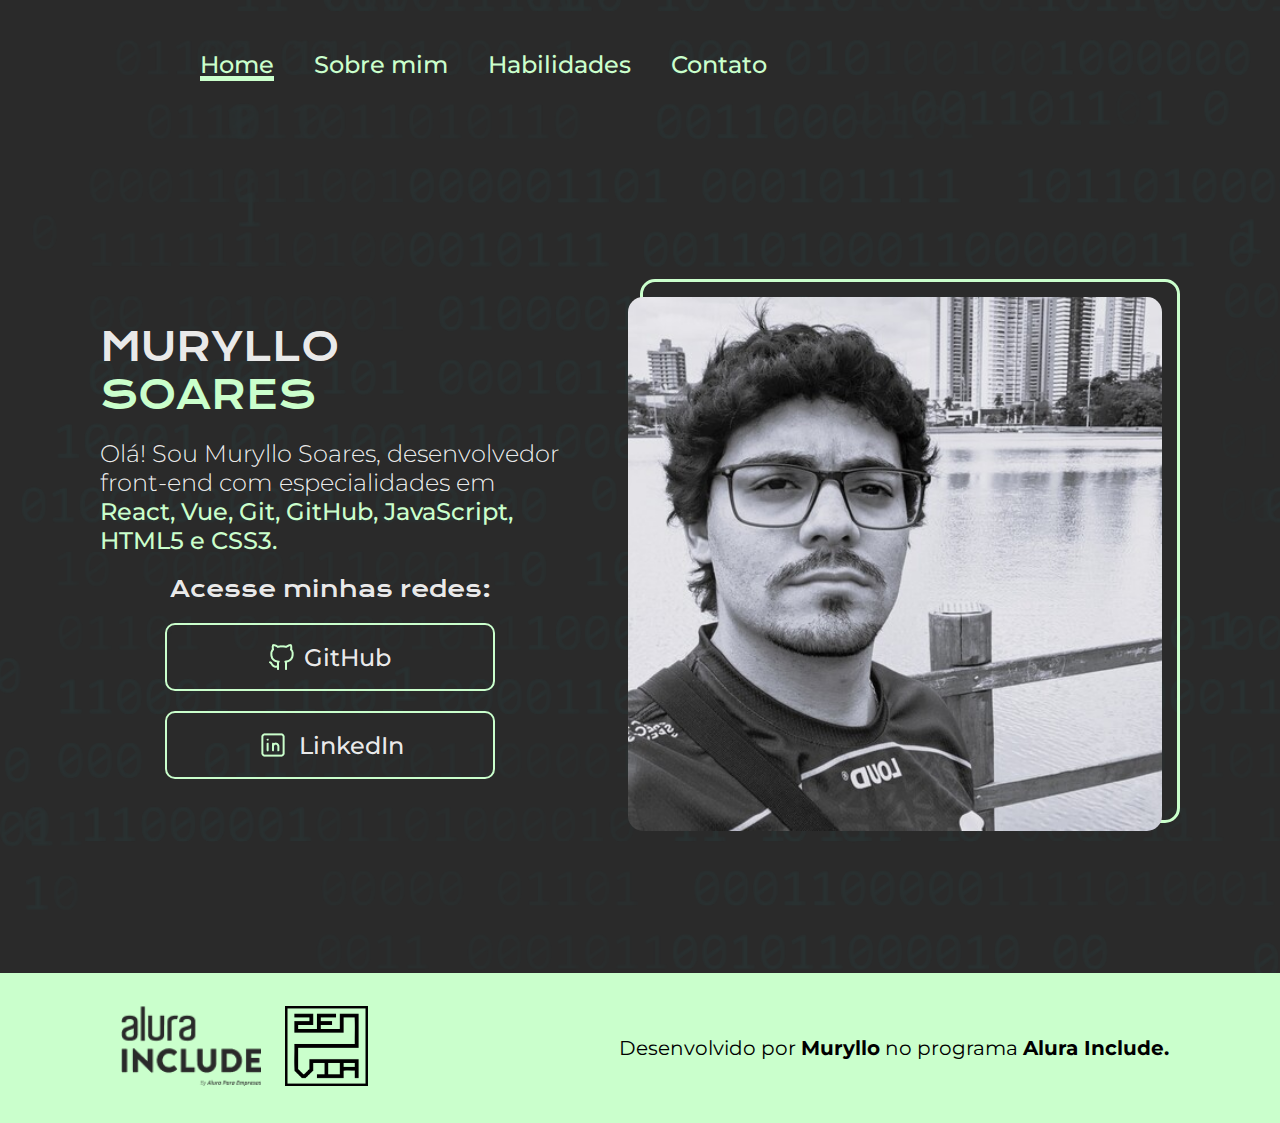
<file: index.html>
<!DOCTYPE html>
<html lang="pt-br">
  <head>
    <meta charset="UTF-8" />
    <meta name="viewport" content="width=device-width, initial-scale=1.0" />
    <link rel="preconnect" href="https://fonts.googleapis.com" />
    <link rel="preconnect" href="https://fonts.gstatic.com" crossorigin />
    <link
      href="https://fonts.googleapis.com/css2?family=Montserrat:ital,wght@0,100;0,200;0,300;0,400;0,500;0,600;0,700;0,800;0,900;1,100;1,200;1,300;1,400;1,500;1,600;1,700;1,800;1,900&display=swap"
      rel="stylesheet"
    />
    <link rel="preconnect" href="https://fonts.googleapis.com" />
    <link rel="preconnect" href="https://fonts.gstatic.com" crossorigin />
    <link
      href="https://fonts.googleapis.com/css2?family=Krona+One&display=swap"
      rel="stylesheet"
    />
    <link rel="stylesheet" href="styles/styles.css" />
    <title>Home</title>
  </head>

  <body>
    <header class="header">
      <nav class="nav">
        <ul class="menu">
          <li><a href="index.html" class="ativo">Home</a></li>
          <li><a href="sobre.html">Sobre mim</a></li>
          <li><a href="habilidades.html">Habilidades</a></li>
          <li><a href="contato.html">Contato</a></li>
        </ul>
      </nav>

      <nav class="nav_mobile invisible">
        <ul class="menu_mobile">
          <li ><a href="index.html" class="ativo">Home</a></li>
          <li><a href="sobre.html">Sobre mim</a></li>
          <li><a href="habilidades.html">Habilidades</a></li>
          <li><a href="contato.html">Contato</a></li>
        </ul>
      </nav>

      <button class="button_menu">
        <img src="image/menu-hamburgue.png" alt="menu do site">
      </button>
    </header>

    <main class="container_home">
      <section class="section_home">
        <div class="description">
          <h2>MURYLLO <span>SOARES</span></h2>
          <p>
            Olá! Sou Muryllo Soares, desenvolvedor front-end com especialidades
            em <span>React, Vue, Git, GitHub,  JavaScript, HTML5 e CSS3.</span>
          </p>
         <div class="links">
            <h3>Acesse minhas redes:</h3>
                <a href="https://github.com/Muryllo-Soares" target="_blank" title="GitHub">
                  <img src="image/icon_github.png" alt="github"/>
                  GitHub
                </a>

                <a href="https://www.linkedin.com/in/muryllo-soares/" target="_blank" title="LinkedIn">
                  <img src="image/icon_linkedin.png" alt="LinkedIn" />
                  LinkedIn
                </a>
         </div>
        </div>
        <br>
        <div class="image_profile">
          <img src="image/foto-perfil.jpg" alt="Foto Perfil" />
        </div>
      </section>
    </main>
    <footer>
      <div>
        <img src="image/logo-alura.png" alt="Logo Alura" />
        <img src="image/zenvia.png" alt="Logo Zenvia">
      </div>
      <p>Desenvolvido por <strong>Muryllo</strong> no programa <strong>Alura Include.</strong></p>
    </footer>
    <script src="js/index.js"></script>
  </body>
</html>
</file>
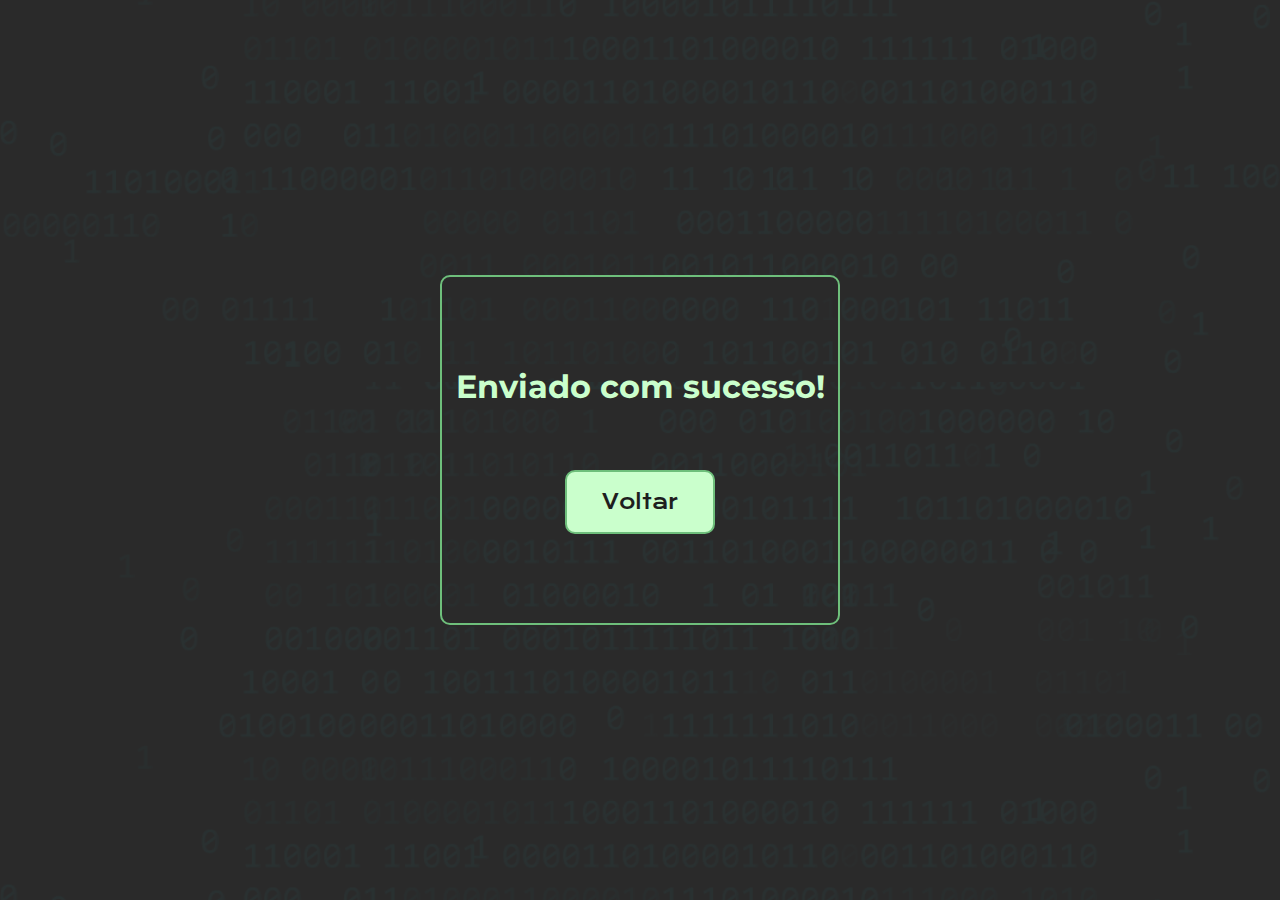
<file: confirmacao.html>
<!DOCTYPE html>
<html lang="pt-br">
<head>
    <meta charset="UTF-8">
    <meta name="viewport" content="width=device-width, initial-scale=1.0">
    <link rel="preconnect" href="https://fonts.googleapis.com" />
    <link rel="preconnect" href="https://fonts.gstatic.com" crossorigin />
    <link
      href="https://fonts.googleapis.com/css2?family=Montserrat:ital,wght@0,100;0,200;0,300;0,400;0,500;0,600;0,700;0,800;0,900;1,100;1,200;1,300;1,400;1,500;1,600;1,700;1,800;1,900&display=swap"
      rel="stylesheet"
    />
    <link rel="preconnect" href="https://fonts.googleapis.com" />
    <link rel="preconnect" href="https://fonts.gstatic.com" crossorigin />
    <link
      href="https://fonts.googleapis.com/css2?family=Krona+One&display=swap"
      rel="stylesheet"
    />
    <link rel="stylesheet" href="./styles/styles.css">
    <title>Confirmação E-mail</title>

</head>
<body>
    <div class="confirmation">
        <h1>
            Enviado com sucesso!
            
        </h1>
        <button>
          <a href="index.html" title="home">Voltar</a>
        </button>
    </div>

</body>
</html>
</file>
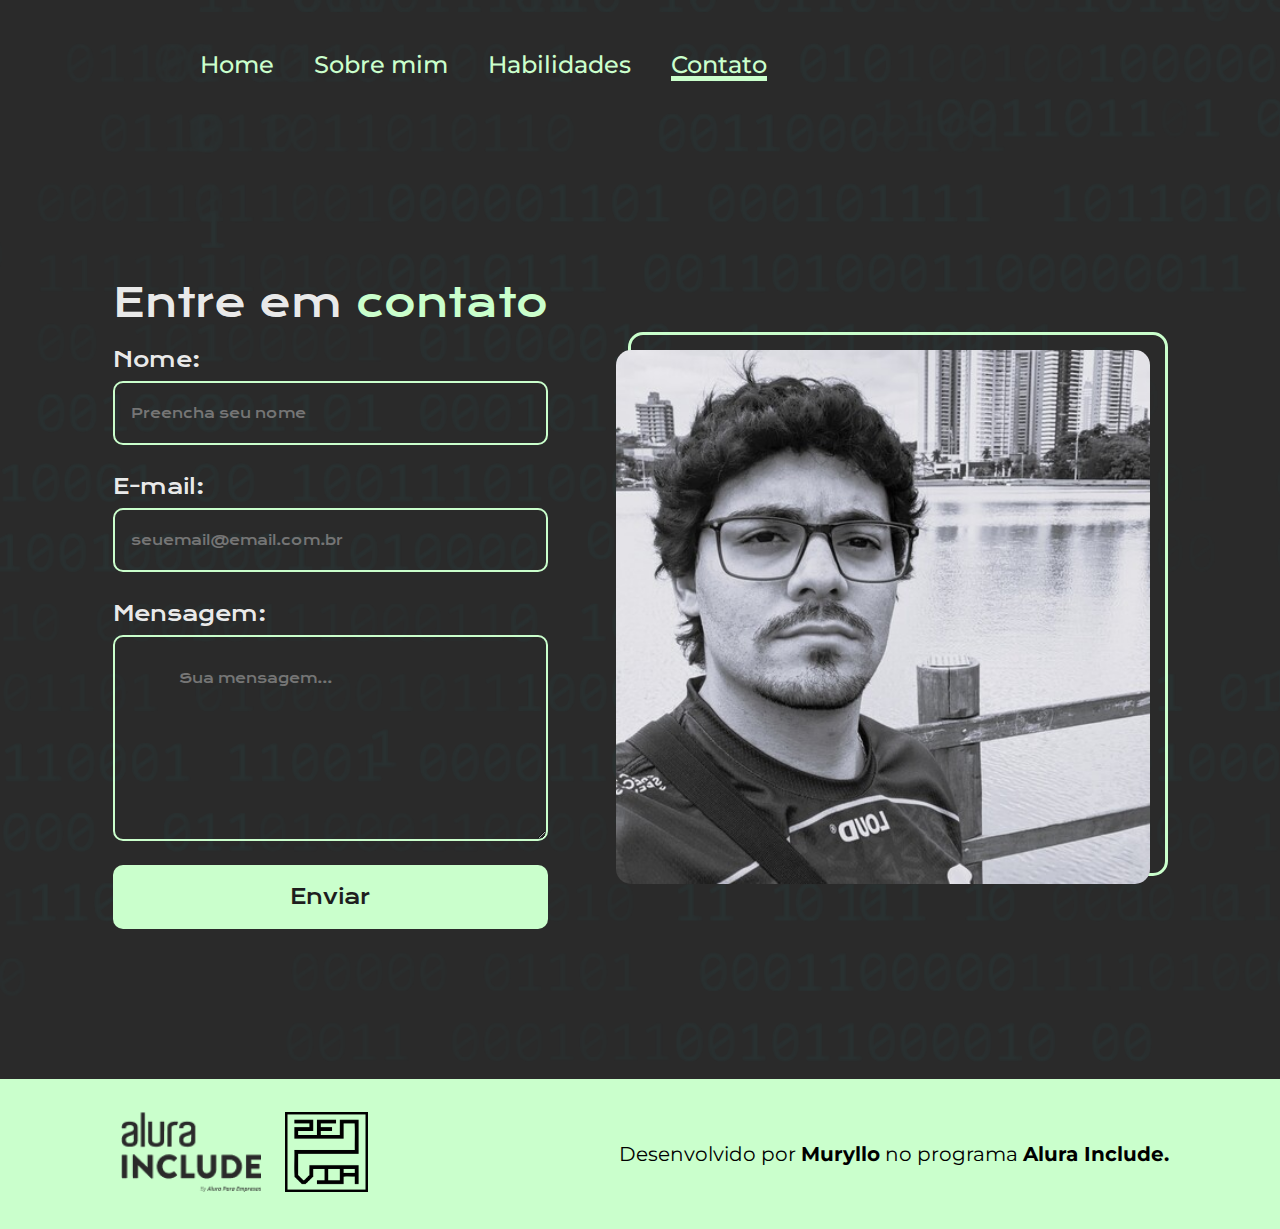
<file: contato.html>
<!DOCTYPE html>
<html lang="pt-br">
  <head>
    <meta charset="UTF-8" />
    <meta name="viewport" content="width=device-width, initial-scale=1.0" />
    <link rel="preconnect" href="https://fonts.googleapis.com" />
    <link rel="preconnect" href="https://fonts.gstatic.com" crossorigin />
    <link
      href="https://fonts.googleapis.com/css2?family=Montserrat:ital,wght@0,100;0,200;0,300;0,400;0,500;0,600;0,700;0,800;0,900;1,100;1,200;1,300;1,400;1,500;1,600;1,700;1,800;1,900&display=swap"
      rel="stylesheet"
    />
    <link rel="preconnect" href="https://fonts.googleapis.com" />
    <link rel="preconnect" href="https://fonts.gstatic.com" crossorigin />
    <link
      href="https://fonts.googleapis.com/css2?family=Krona+One&display=swap"
      rel="stylesheet"
    />
    <link rel="stylesheet" href="styles/styles.css" />
    <title>Contato</title>
  </head>
  <body>
    <header class="header">
      <nav class="nav">
        <ul class="menu">
          <li><a href="index.html">Home</a></li>
          <li><a href="sobre.html">Sobre mim</a></li>
          <li><a href="habilidades.html">Habilidades</a></li>
          <li><a href="contato.html"  class="ativo">Contato</a></li>
        </ul>
      </nav>

      <nav class="nav_mobile invisible">
        <ul class="menu_mobile">
          <li ><a href="index.html">Home</a></li>
          <li><a href="sobre.html">Sobre mim</a></li>
          <li><a href="habilidades.html">Habilidades</a></li>
          <li><a href="contato.html" class="ativo">Contato</a></li>
        </ul>
      </nav>

      <button class="button_menu">
        <img src="image/menu-hamburgue.png" alt="">
      </button>
    </header>
    <main class="container_home">
      <section class="section_home">
        <div class="description">
          <h2>Entre em <span>contato</span></h2>
          <form class="form" action="https://formsubmit.co/muryllo428@gmail.com" method="POST">

            <label for="nome">Nome:</label>
            <input type="text" name="name" id="nome" required placeholder="Preencha seu nome">
            <br>
            <label for="email">E-mail:</label>
            <input type="email" name="email" id="email" required placeholder="seuemail@email.com.br">
            <br>
            <label for="textarea">Mensagem:</label>
            <textarea name="message" id="textarea" cols="30" rows="10" placeholder="
            Sua mensagem..."></textarea>

            <input type="hidden" name="_next" value="https://muryllo-soares.github.io/projeto-portfolio/confirmacao.html">

            <button type="submit">Enviar</button>
       </form>
        </div>
        <br>
        <div class="image_profile">
          <img src="image/foto-perfil.jpg" alt="Foto Perfil" />
        </div>
      </section>
    </main>
    <footer>
      <div>
        <img src="image/logo-alura.png" alt="Logo Alura" />
        <img src="image/zenvia.png" alt="Logo Zenvia">
      </div>
      <p>Desenvolvido por <strong>Muryllo</strong> no programa <strong>Alura Include.</strong></p>
    </footer>
    <script src="js/index.js"></script>
  </body>
</html>
</file>
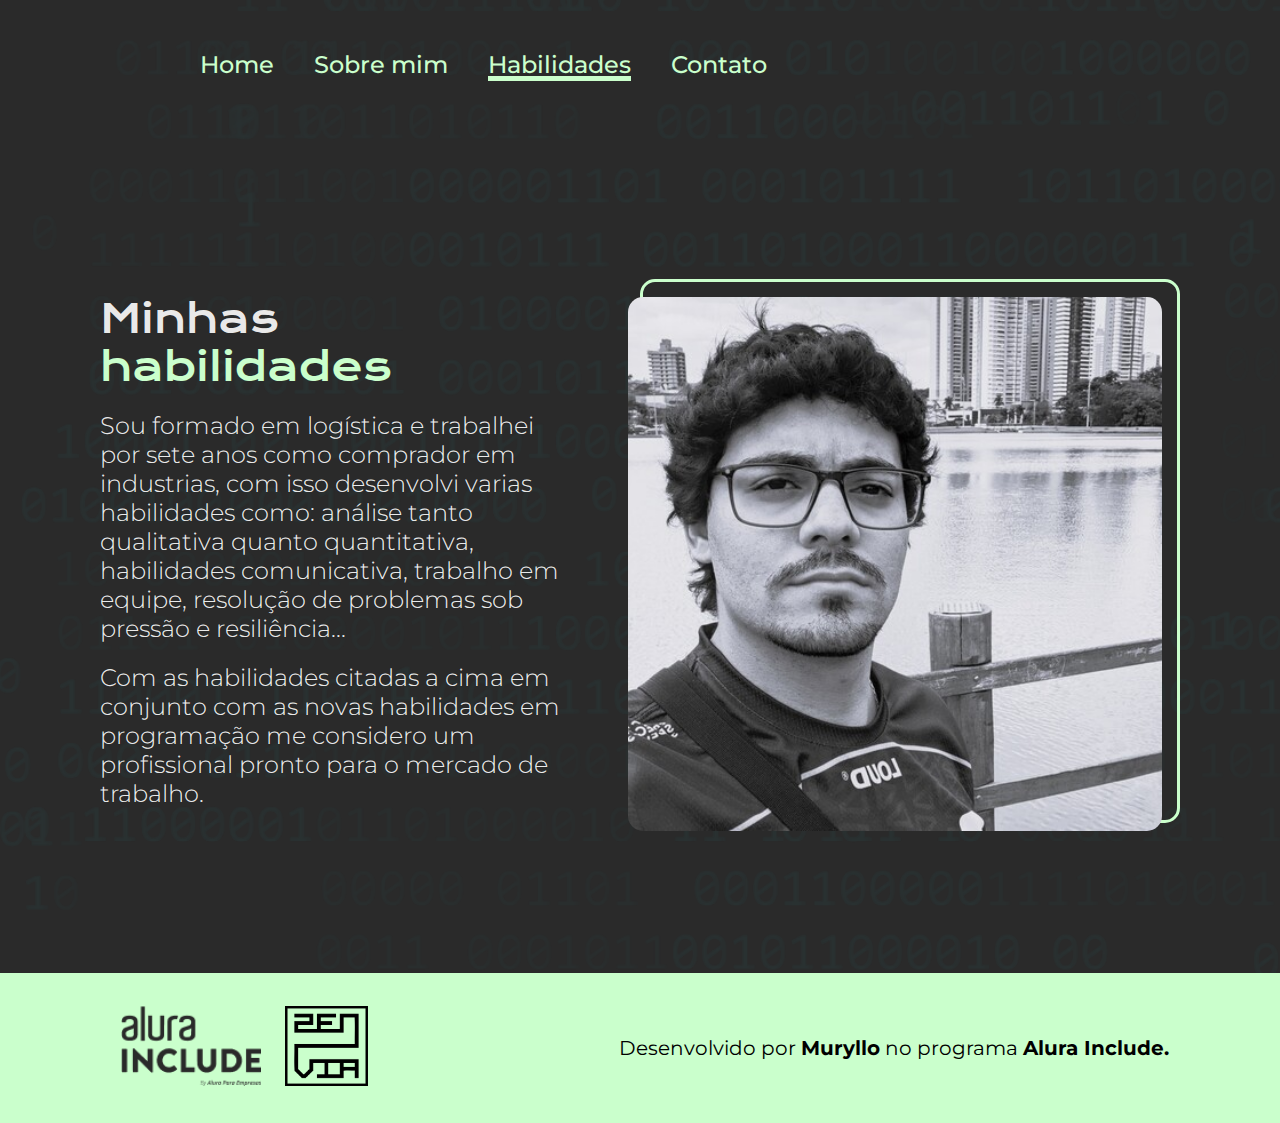
<file: habilidades.html>
<!DOCTYPE html>
<html lang="pt-br">
  <head>
    <meta charset="UTF-8" />
    <meta name="viewport" content="width=device-width, initial-scale=1.0" />
    <link rel="preconnect" href="https://fonts.googleapis.com" />
    <link rel="preconnect" href="https://fonts.gstatic.com" crossorigin />
    <link
      href="https://fonts.googleapis.com/css2?family=Montserrat:ital,wght@0,100;0,200;0,300;0,400;0,500;0,600;0,700;0,800;0,900;1,100;1,200;1,300;1,400;1,500;1,600;1,700;1,800;1,900&display=swap"
      rel="stylesheet"
    />
    <link rel="preconnect" href="https://fonts.googleapis.com" />
    <link rel="preconnect" href="https://fonts.gstatic.com" crossorigin />
    <link
      href="https://fonts.googleapis.com/css2?family=Krona+One&display=swap"
      rel="stylesheet"
    />
    <link rel="stylesheet" href="styles/styles.css" />
    <title>Habilidades</title>
  </head>
  <body>
    <header class="header">
      <nav class="nav">
        <ul class="menu">
          <li><a href="index.html">Home</a></li>
          <li><a href="sobre.html">Sobre mim</a></li>
          <li><a href="habilidades.html" class="ativo">Habilidades</a></li>
          <li><a href="contato.html">Contato</a></li>
        </ul>
      </nav>

      <nav class="nav_mobile invisible">
        <ul class="menu_mobile">
          <li ><a href="index.html">Home</a></li>
          <li><a href="sobre.html">Sobre mim</a></li>
          <li><a href="habilidades.html" class="ativo">Habilidades</a></li>
          <li><a href="contato.html">Contato</a></li>
        </ul>
      </nav>

      <button class="button_menu">
        <img src="image/menu-hamburgue.png" alt="">
      </button>
    </header>
    <main class="container_home">
      <section class="section_home">
        <div class="description">
          <h2>Minhas <span>habilidades</span></h2>
          <p>
            Sou formado em logística e trabalhei por sete anos como comprador em industrias, com isso desenvolvi varias habilidades como: análise tanto qualitativa quanto quantitativa, habilidades comunicativa, trabalho em equipe, resolução de problemas sob pressão e resiliência... 
          </p>
          <p>
            Com as habilidades citadas a cima em conjunto com as novas habilidades em programação me considero um profissional pronto para o mercado de trabalho.
          </p>
        </div>
        <br>
        <div class="image_profile">
          <img src="image/foto-perfil.jpg" alt="Foto Perfil" />
        </div>
      </section>
    </main>
    <footer>
      <div>
        <img src="image/logo-alura.png" alt="Logo Alura" />
        <img src="image/zenvia.png" alt="Logo Zenvia">
      </div>
      <p>Desenvolvido por <strong>Muryllo</strong> no programa <strong>Alura Include.</strong></p>
    </footer>
    <script src="js/index.js"></script>
  </body>
</html>
</file>
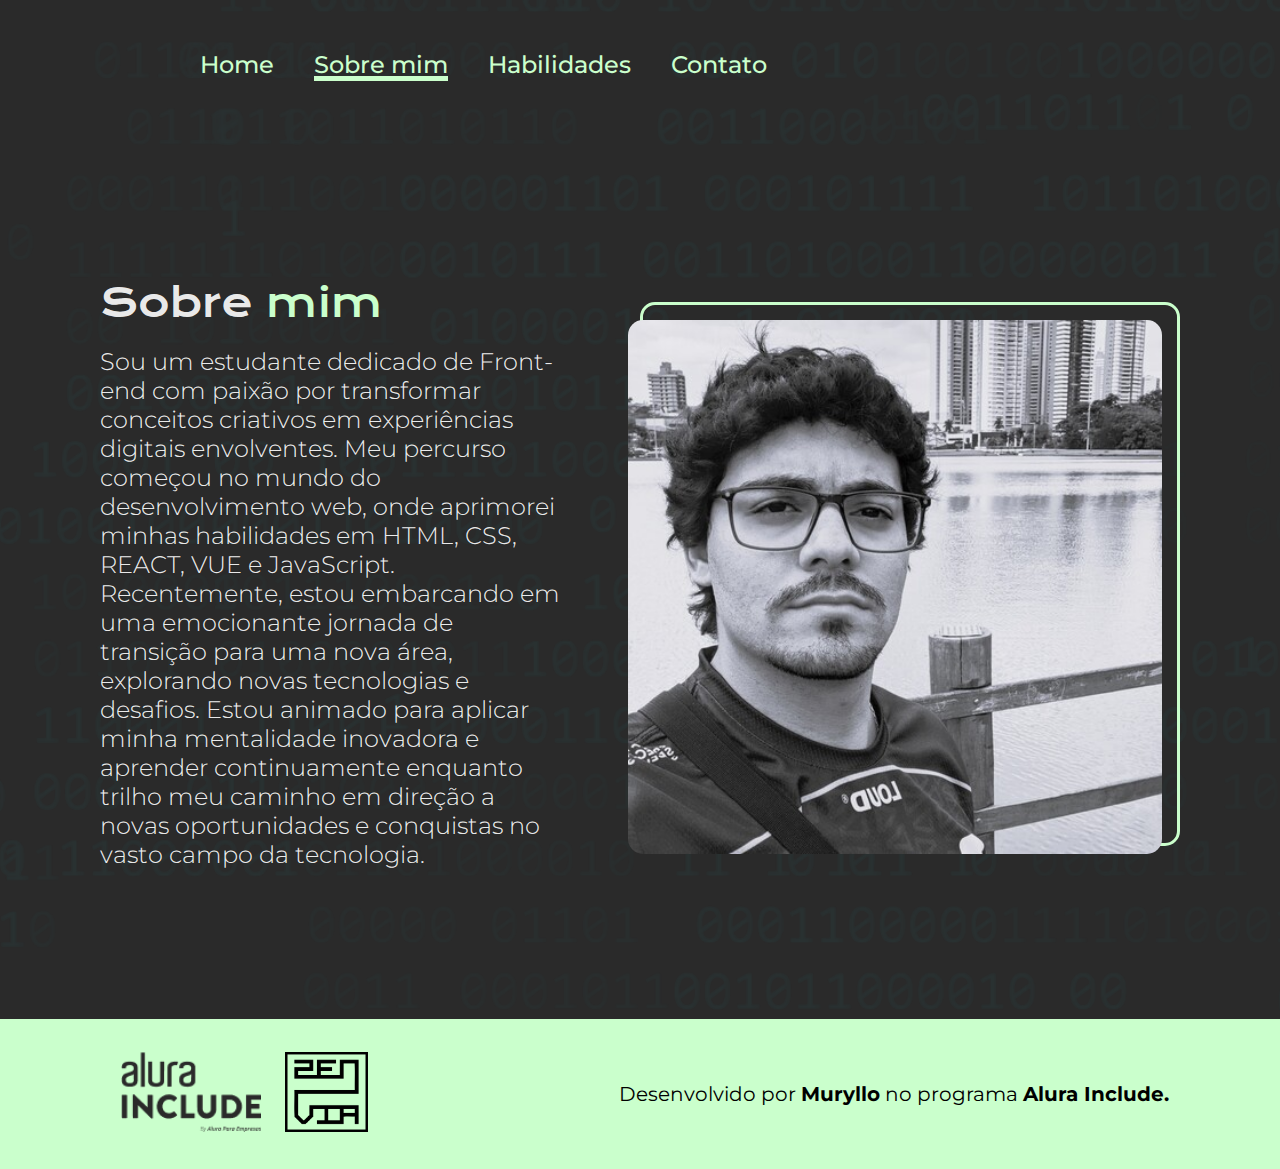
<file: sobre.html>
<!DOCTYPE html>
<html lang="pt-br">
  <head>
    <meta charset="UTF-8" />
    <meta name="viewport" content="width=device-width, initial-scale=1.0" />
    <link rel="preconnect" href="https://fonts.googleapis.com" />
    <link rel="preconnect" href="https://fonts.gstatic.com" crossorigin />
    <link
      href="https://fonts.googleapis.com/css2?family=Montserrat:ital,wght@0,100;0,200;0,300;0,400;0,500;0,600;0,700;0,800;0,900;1,100;1,200;1,300;1,400;1,500;1,600;1,700;1,800;1,900&display=swap"
      rel="stylesheet"
    />
    <link rel="preconnect" href="https://fonts.googleapis.com" />
    <link rel="preconnect" href="https://fonts.gstatic.com" crossorigin />
    <link
      href="https://fonts.googleapis.com/css2?family=Krona+One&display=swap"
      rel="stylesheet"
    />
    <link rel="stylesheet" href="styles/styles.css" />
    <title>Sobre mim</title>
  </head>
  <body>
    <header class="header">
      <nav class="nav">
        <ul class="menu">
          <li><a href="index.html">Home</a></li>
          <li><a href="sobre.html" class="ativo">Sobre mim</a></li>
          <li><a href="habilidades.html">Habilidades</a></li>
          <li><a href="contato.html">Contato</a></li>
        </ul>
      </nav>

      <nav class="nav_mobile invisible">
        <ul class="menu_mobile">
          <li ><a href="index.html">Home</a></li>
          <li><a href="sobre.html" class="ativo">Sobre mim</a></li>
          <li><a href="habilidades.html">Habilidades</a></li>
          <li><a href="contato.html">Contato</a></li>
        </ul>
      </nav>

      <button class="button_menu">
        <img src="image/menu-hamburgue.png" alt="">
      </button>
    </header>
    <main class="container_home">
      <section class="section_home">
        <div class="description">
          <h2>Sobre <span>mim</span></h2>
          <p>
            Sou um estudante dedicado de Front-end com paixão por transformar conceitos criativos em experiências digitais envolventes. Meu percurso começou no mundo do desenvolvimento web, onde aprimorei minhas habilidades em HTML, CSS, REACT, VUE e JavaScript. Recentemente, estou embarcando em uma emocionante jornada de transição para uma nova área, explorando novas tecnologias e desafios. Estou animado para aplicar minha mentalidade inovadora e aprender continuamente enquanto trilho meu caminho em direção a novas oportunidades e conquistas no vasto campo da tecnologia.
          </p>
        </div>
        <br>
        <div class="image_profile">
          <img src="image/foto-perfil.jpg" alt="Foto Perfil" />
        </div>
      </section>
    </main>
    <footer>
      <div>
        <img src="image/logo-alura.png" alt="Logo Alura" />
        <img src="image/zenvia.png" alt="Logo Zenvia">
      </div>
      <p>Desenvolvido por <strong>Muryllo</strong> no programa <strong>Alura Include.</strong></p>
    </footer>
    <script src="js/index.js"></script>
  </body>
</html>
</file>
<file: styles/styles.css>
* {
  margin: 0;
  padding: 0;
  box-sizing: border-box;
}
body {
  display: flex;
  flex-direction: column;
  justify-content: space-between;
  background-image: url("../image/background-image.png");
  background-color: rgb(42, 42, 42);
  background-size: cover;
 
  background-position: center;
  font-family: "Montserrat", sans-serif;
  
}

header {
  min-width: 100%;
  position: relative;
}

nav {
  z-index:0;
}

.menu {
  display: flex;
  flex-direction: row;
  max-width: 100%;
  justify-content: flex-start;
  gap: 40px;
  list-style: none;
  padding-left: 200px;
  margin-top: 50px;
}

.menu > li > a {
  text-decoration: none;
  font-weight: 500;
  font-size: 24px;
  color: #caffcc;
}

.menu > li > .ativo {
  text-decoration: underline;
  text-decoration-thickness: 5px;
}

.menu > li > a:hover {
  text-decoration: underline;
}

.container_home {
  height: 100%;
  width: 100%;
  display: flex;
  flex-direction: column;
  align-items: center;
  justify-content: center;
}

.section_home {
  display: flex;
  flex-direction: row;
  align-items: center;
  justify-content: center;
  width: 100%;
  gap: 40px;
  margin-top: 100px;
  padding: 100px;
  
}

.description {
  display: flex;
  flex-direction: column;
  justify-content: space-evenly;
  gap: 20px;
  color: #f6f6f6f6;
  font-family: "Montserrat", sans-serif;
  font-weight: normal;
  font-size: clamp(1em, 1em + 1vw, 1.5em);
  
}

.description > h2 {
  font-family: 'Krona One', sans-serif;
  font-weight: normal;
  font-size: 2.4rem;

}

.description > h2 > span {
  color: #caffcc;
}

.description p > span{
  color: #caffcc;
  font-weight: 500;
}

.description > p{
  font-weight: 300;
}

.links {
  display: flex;
  flex-direction: column;
  align-items: center;
  gap: 20px;
}

.links > h3 {
  font-family: 'Krona One', sans-serif;
  font-weight:100;
  font-size: 22px;
}

.links > a {
  text-decoration: none;
  font-family: "Montserrat", sans-serif;
  font-size: 24px;
  font-weight: 500;
  color: #f6f6f6f6;
  height: 68px;
  width: 330px;
  background-color: transparent;
  border: solid 2px #caffcc;
  border-radius: 10px;
  display: flex;
  align-items: center;
  justify-content: center;
  gap: 10px;
}

.links > a:hover{
  border: solid 4px #6EBF7B;
  cursor: pointer;
  font-weight: 700;
}

.image_profile {
  border: 3px solid #caffcc;
  border-radius: 15px;
  min-width:50%;
  min-height: 50%;
}
.image_profile > img {
  width:100%;
  height:auto;
  border-radius: 15px;
  position: relative;
  top: 15px;
  right: 15px;
}

footer{
  display: flex;
  flex-direction: row;
  justify-content: space-around;
  align-items: center;
  background-color: #caffcc;
  height: 150px;
 
  gap: 20px;
  margin-top: 50px;
}

footer > div > img{
  height: 100px;
  padding: 10px;
}

footer > p{
  font-family:"Montserrat", sans-serif;
  font-size: 20px;
}

.form{
  width:100%;
  height: 100%;
  display: flex;
  flex-direction: column;
  justify-content: center;
}

.form > label{
  font-size: 20px;
  margin-bottom: 8px;
  font-family:'Krona One', sans-serif;
  font-weight: normal;
}

.form > input{
  height: 64px;
}

.form > input, .form > textarea{
  background-color: transparent;
  border: 2px solid #caffcc;
  border-radius: 10px;
  padding: 16px;
  color:  #f6f6f6f6;
  font-family:'Krona One', sans-serif;
  font-weight: normal;
}

.form > input:focus, .form > textarea:focus{
  outline: 1px solid #caffcc;
}


.form > button{
  margin-top: 24px;
  height: 64px;
  background-color: #caffcc;
  color:#1E1E1E;
  border: none;
  border-radius: 10px;
  font-family:'Krona One', sans-serif;
  font-size: 20px;
  cursor: pointer;
}

.form > button:hover{
  background-color: transparent;
  border: 3px solid #caffcc;
  color: #f6f6f6f6;
  transition: 0.2s;
}

.invisible{
  display: none;
}
.button_menu{
  background-color: transparent;
  border: none;
  display: none;
  cursor: pointer;
  position: absolute;
  right: 8px;
  top: 8px;
}

.confirmation{
  display: flex;
  flex-direction: column;
  color: #caffcc;
  font-family: "Montserrat", sans-serif;
  font-weight:500;
  align-items: center;
  justify-content: center;
  border: 2px solid #6EBF7B;
  border-radius: 10px;
  width: 400px;
  height: 350px;
  gap: 40px;
  padding: 10px;
  position: absolute;
  top: 50%;
  left: 50%;
  transform: translate(-50%, -50%);
}

.confirmation > button{
  margin-top: 24px;
  height: 64px;
  width: 150px;
  background-color: #caffcc;
  border: 2px solid #6EBF7B;
  border-radius: 10px;
  cursor: pointer;
}


.confirmation > button > a{
  text-decoration: none;
  font-family:'Krona One', sans-serif;
  color:#1E1E1E;
  font-size: 20px;
  font-weight: 500;
  
}

@media screen and (max-width: 1000px){
  .menu_mobile{
    display: none;
  }
  .menu{
    display: flex;
    flex-direction: row;
    align-items: center;
    justify-content: center;
    padding-right: 30%;
    white-space: nowrap;
  }
  .section_home{
    margin-top: 0;
    display: flex;
    flex-direction:column-reverse;
    align-items: center;
    justify-content: space-between;
  }

  footer{
    display: flex;
    flex-direction: column-reverse;
    height: 100%;
    padding: 15px;
  }
  
}

@media screen and (max-width:768px) {
  .header{
    position: absolute;
    top: 0;
    right: 0;
    left: 0;
    z-index: 1;
  }
  
  .menu{
    display: none;
  }
  .button_menu{
    display: inline;
  }
  .menu_mobile{
    display: flex;
    flex-direction: column;
    align-items:center ;
    gap: 16px;
    padding: 32px 0;
    background-color: #2b2b2bbe;
    list-style: none;
    border-bottom: 2px solid #caffcc;
  }

  .menu_mobile > li > a {
    text-decoration: none;
    color: #caffcc;
    font-family: "Montserrat", sans-serif;
    font-size: 20px;
    font-weight: 500;
    
  }
 
  .menu_mobile > li > .ativo {
    text-decoration: underline;
    text-decoration-thickness: 5px;
  }
  
  .menu_mobile > li > a:hover {
    text-decoration: underline;
  }
}
</file>
